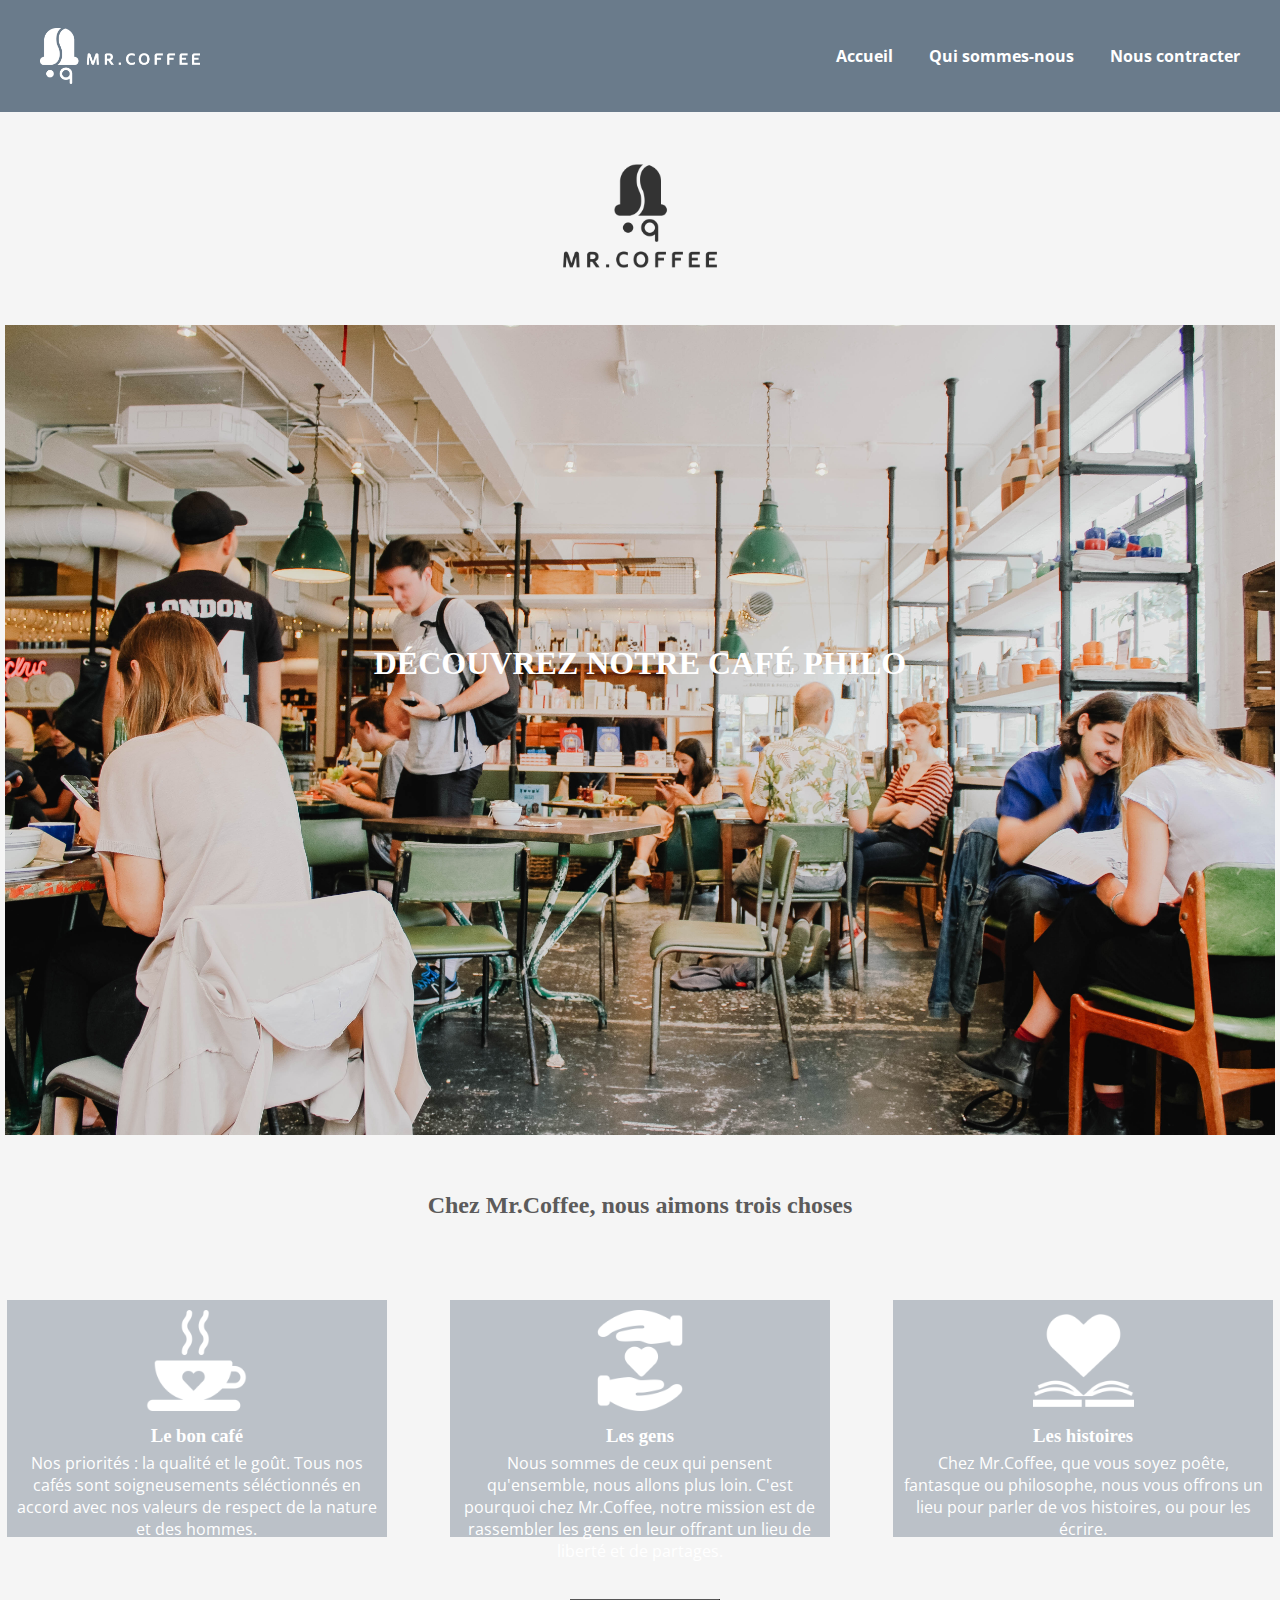
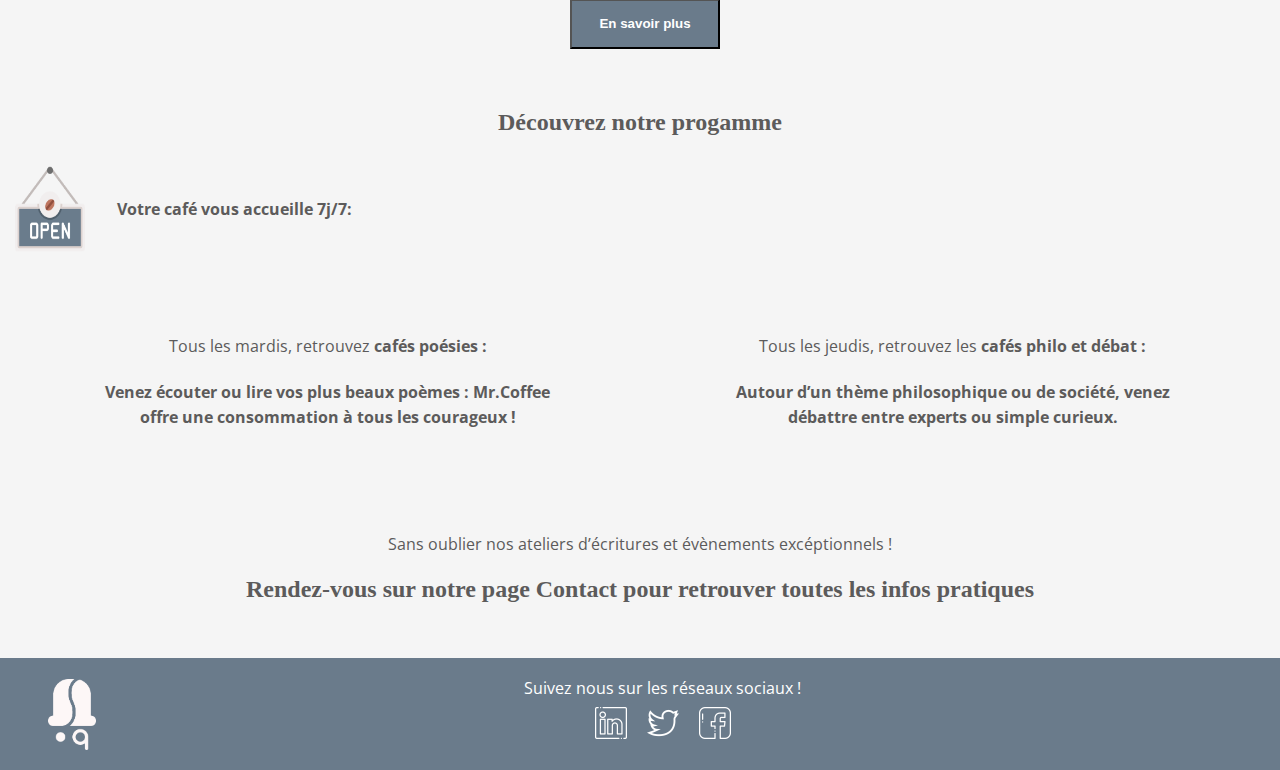
<file: index.html>
<!DOCTYPE html>
<html lang="en">
<head>
  <meta charset="UTF-8">
  <meta http-equiv="X-UA-Compatible" content="IE=edge">
  <meta name="viewport" content="width=device-width, initial-scale=1.0">
  <title>Mr Coffee's Index Page</title>
  <link rel="stylesheet" href="/application.css">
</head>
<body class = "flex column space-between">
  <header>
    <div class = "nav-items flex space-between">
      <img class = "header-logo" src = "assets/full_logo_white.png" 
      alt="Mr Coffee's logo, a flat, black, man wearing a hat on top.">
      <nav>
        <p><a href = "/">Accueil</a></p>
        <p><a href = "/about.html">Qui&nbsp;sommes&#8209;nous</a></p>
        <p><a href = "/contact.html">Nous&nbsp;contracter</a></p>
      </nav>
    </div>
      <div>      
      <img class = "main-header-logo flex" src="/assets/logo_mrcoffee.png" 
      alt= "Mr Coffee's logo with a flat, black, man wearing a black hat on top.">
    </div>    
  </header>
  <!-- Main part of the page -->
  <main>
    <div class="main-image">
      <h1>DÉCOUVREZ NOTRE CAFÉ PHILO</h1>
      <img src="/assets/mr_coffee_salle.jpg"
        alt="Mr Coffee's refreshing and busy cafe.">
    </div>

    <!-- Section is used to place all the related distinct content together with heading or sometimes without -->
    <section>
      <h2 >Chez Mr.Coffee, nous aimons trois choses</h2>
      
      <!-- Flex with space between the 3 containers with different likes-->
        <div id = "more" class="likes flex space-between">
          <div class="likes-list">
            <img src="/assets/icon_café.png" alt="Good Coffee">
            <h3>Le bon café</h3>
            <p>
              Nos priorités : la qualité et le goût. Tous nos cafés sont
              soigneusements séléctionnés en accord avec nos valeurs de respect
              de la nature et des hommes.
            </p>
          </div>

          <div class="likes-list">
            <img src="/assets/icon_gens.png" alt="People">
            <h3>Les gens</h3>
            <p>
              Nous sommes de ceux qui pensent qu'ensemble, nous allons plus
              loin. C'est pourquoi chez Mr.Coffee, notre mission est de
              rassembler les gens en leur offrant un lieu de liberté et de
              partages.
            </p>
          </div>

          <div class="likes-list">
            <img src="/assets/icon_histoires.png" alt="The Stories">
            <h3>Les histoires</h3>
            <p>
              Chez Mr.Coffee, que vous soyez poête, fantasque ou philosophe,
              nous vous offrons un lieu pour parler de vos histoires, ou pour
              les écrire.
            </p>
          </div>
        </div>
        <button type = "button">En savoir plus</button>
    </section>
    <!-- Another section for the promotions content -->
        <section> 
          <div  class = "sec2">
            <h2>Découvrez notre progamme</h2>
            <div class = "open-time flex">
              <img class="open" src="/assets/icon_open.png" alt="Mr. Coffee's Open logo">
              <p>Votre café vous accueille 7j/7:</p>
            </div>
          <div class="specials flex space-between" >
            <div class = "special-day flex column">
              <p>Tous les mardis,
                retrouvez <strong> cafés poésies :</strong></p>
              <p><strong>Venez écouter ou lire vos plus beaux
                poèmes : Mr.Coffee offre une
                consommation à tous les courageux !</strong></p>
            </div>
            <div class = "special-day flex column space-between">
              <p>Tous les jeudis,
                retrouvez les <strong>cafés philo et débat :</strong></p>
              <p><strong>Autour d’un thème philosophique ou de
                société, venez débattre entre experts ou
                simple curieux.</strong></p>
            </div>
          </div>
          </div>
          <p>Sans oublier nos ateliers d’écritures et évènements excéptionnels !</p>
          <h2>Rendez-vous sur notre page Contact pour retrouver
            toutes les infos pratiques</h2>
        </section>       
  </main>
  <!-- footer data with logo and social media links -->
  <footer class = "footer flex">
    <img class="footer-logo" src="/assets/logo_blanc.png" alt="Mr Coffee logo, a flat, white, man wearing a hat on top.">
    <div class = "find-us flex">
      <p>Suivez nous sur les réseaux sociaux&nbsp;!</p>
      <!-- class for social media links and logos when clicked on links gets opened in a new window due to the target -->
        <div class="socials">
        <a href="https://www.linkedin.com/" target="_blank"> 
          <img src="/assets/logo_linkedin.png" alt="LinkedIn white logo"></a>
        <a href="https://www.twitter.com/" target="_blank">
          <img src="/assets/logo_twitter.png" alt="Twitter white logo"></a>
        <a href="https://www.facebook.com/" target="_blank">
          <img src="/assets/logo_facebook.png" alt="Facebook white logo"></a>
       </div>
    </div>
  </footer>
</body>
</html>
</file>
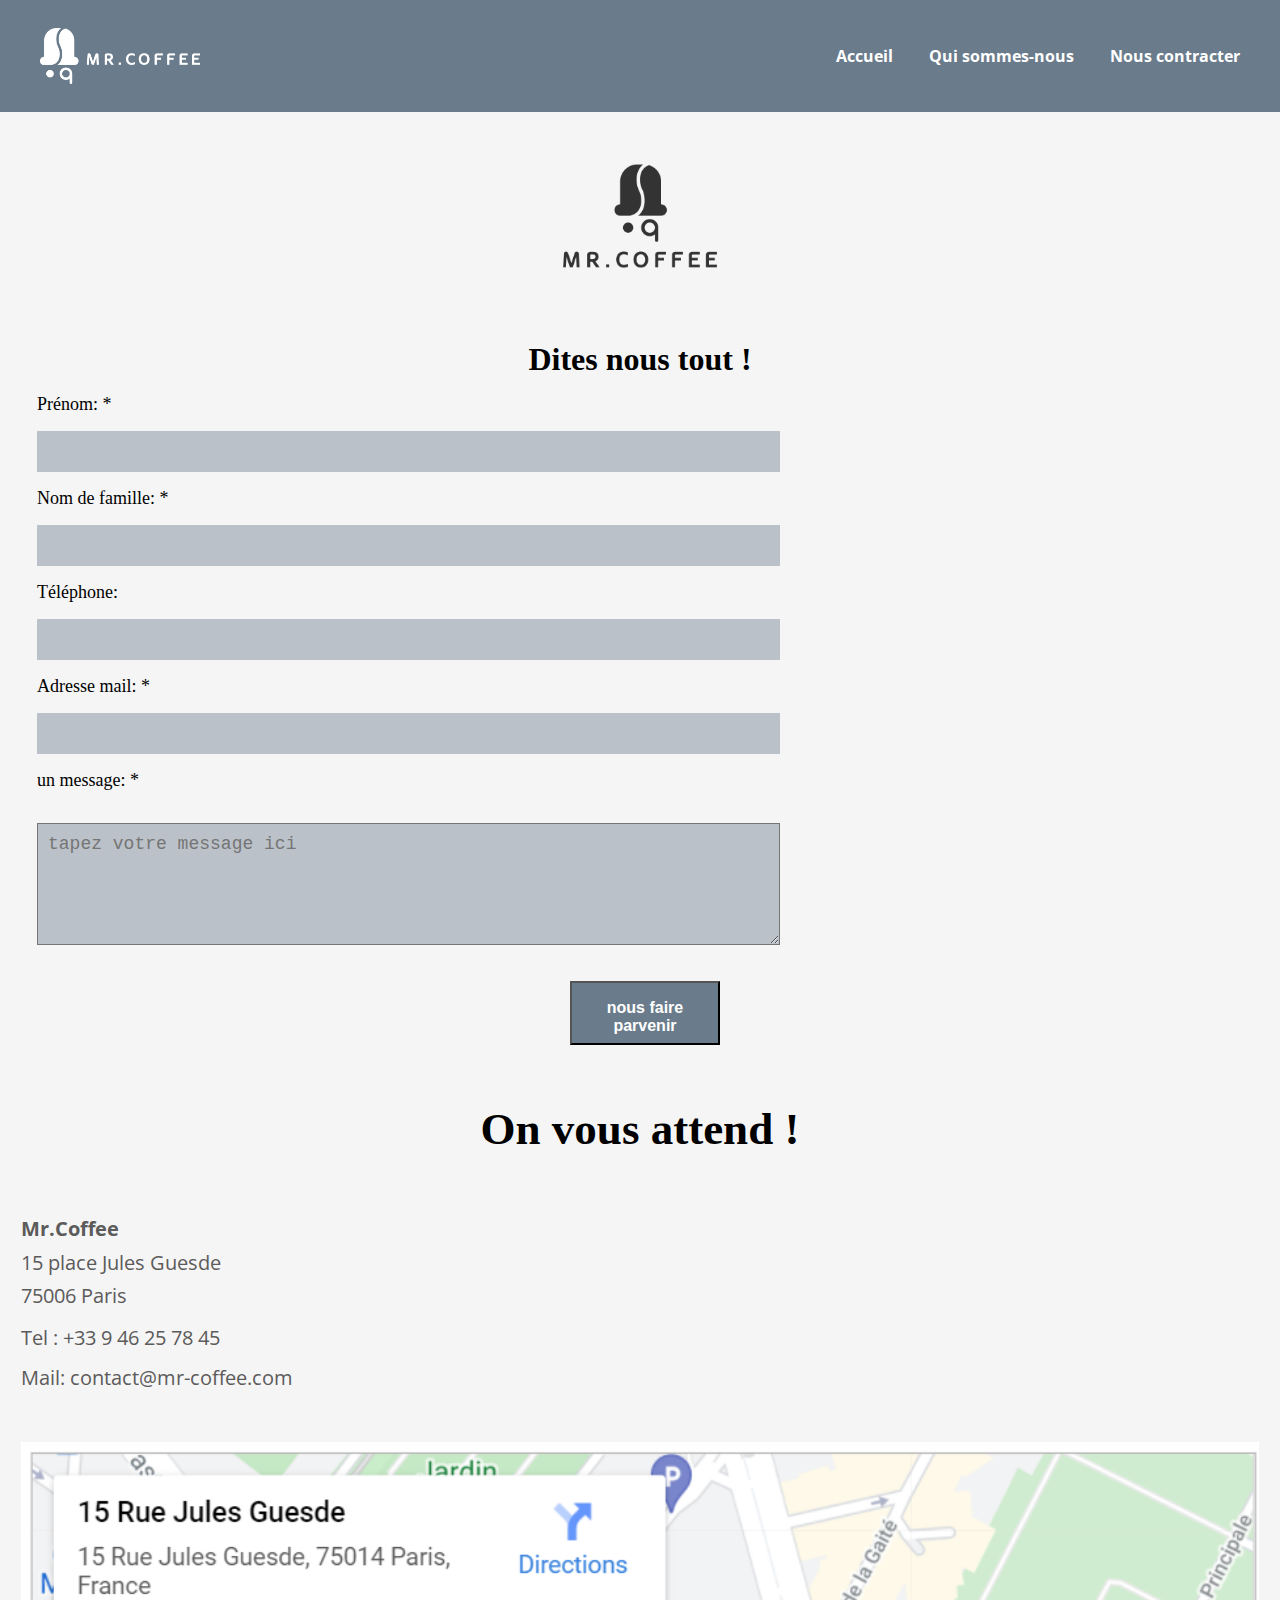
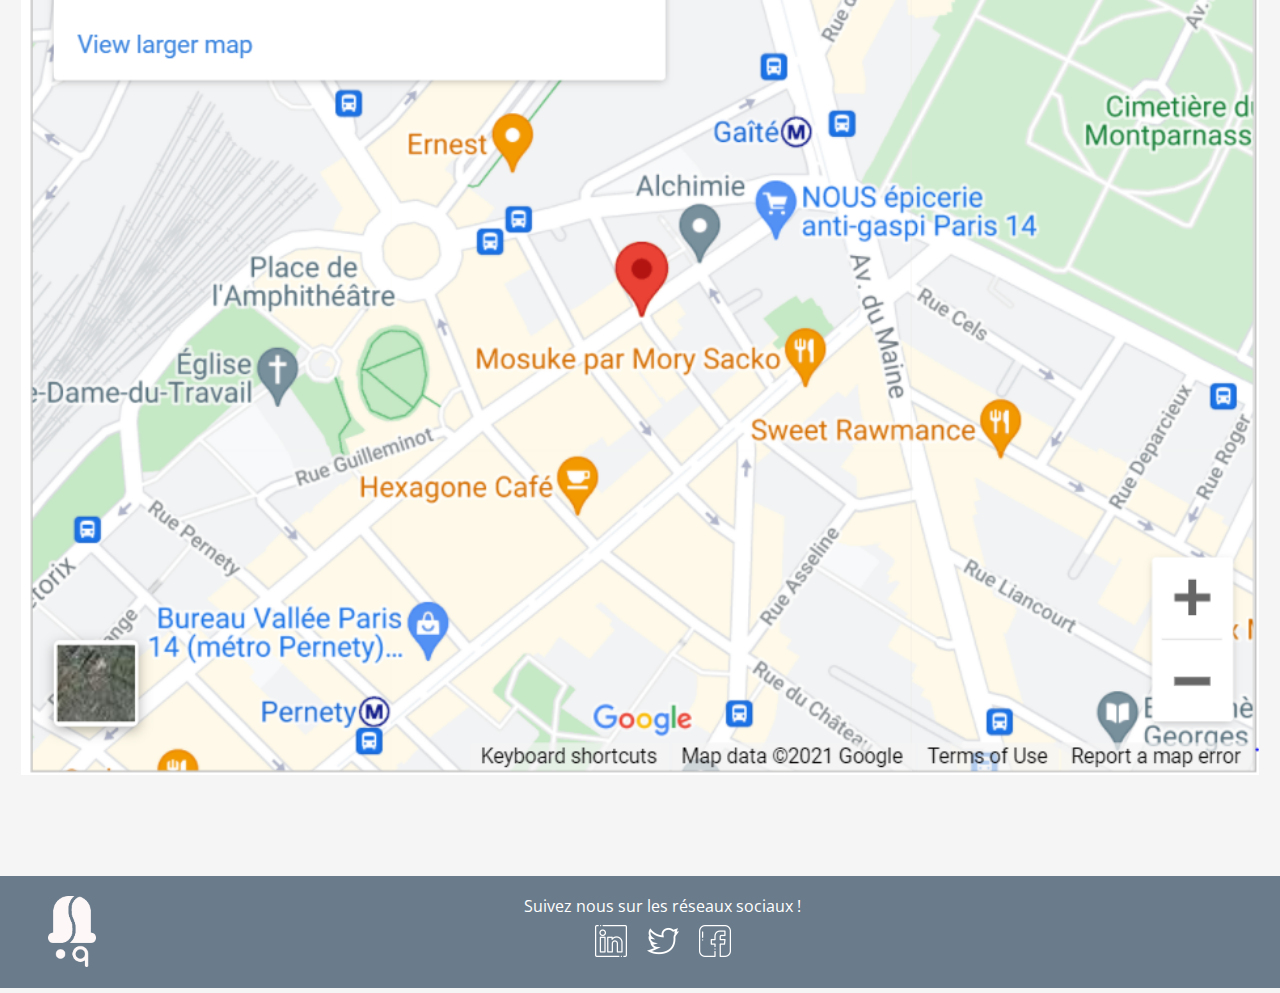
<file: contact.html>
<!DOCTYPE html>
<html lang="en">
<head>
  <meta charset="UTF-8">
  <meta http-equiv="X-UA-Compatible" content="IE=edge">
  <meta name="viewport" content="width=device-width, initial-scale=1.0">
  <title>Mr Coffee's About Page</title>
  <script src="contact_formhandler.js" defer></script>
  <link rel="stylesheet" href="/application.css">
</head>
<!-- <body class = "flex column space-between"> -->
  <body >

  <div class="overlay hidden" id = "overlay"></div>
  <!-- Modal window -->
  <div class = "modal hidden" id = "modal">
    <!-- Modal logo -->
    <div>
      <img src="/assets/logo_mrcoffee.png" 
          alt= "Mr Coffee's logo with a flat, black, man wearing a black hat on top.">  
    </div>
    <!-- Modal content -->
    <div>      
      <h2>MERCI</h2>
      <p><strong>Votre message a bien été envoyé !</strong></p><br>
      <p>Nous essaierons d’y répondre au mieux dans les plus brefs <br>délais. À bientot chez Mr.Coffee</p>
      <div>    
        <button id="closemodal" type="submit">FERMER</button>
      </div>    
    </div>
  </div> 
  
  <header>
    <div class = "nav-items flex space-between">
      <img class = "header-logo" src = "assets/full_logo_white.png" 
      alt="Mr Coffee's logo, a flat, black, man wearing a hat on top.">
      <nav>
        <p><a href = "/">Accueil</a></p>
        <p><a href = "/about.html">Qui&nbsp;sommes&#8209;nous</a></p>
        <p><a href = "/contact.html">Nous&nbsp;contracter</a></p>
      </nav>
    </div>
      <div>              
      <img class = "main-header-logo flex" src="/assets/logo_mrcoffee.png" 
      alt= "Mr Coffee's logo with a flat, black, man wearing a black hat on top.">
    </div>    
  </header>
  <main>
    <div class="form column"> 
      <h1>Dites nous tout !</h1>
     <!-- Form Data -->
      <form id="formdata">        
          <label for="fname">Prénom: *</label>
          <input class="inputs" type="name" id="fname" name="firstname"
           required size=45>
      
          <label for="lname">Nom de famille: *</label>
          <input class="inputs" type="name" id="lname" name="lastname" 
           required size=45>
      
          <label for="phone">Téléphone:</label>
          <input class="inputs" type="tel" id="phone" name="phone" 
           size=45>

          <label for="email">Adresse mail: *</label>
          <input class="inputs" type="email" id="email" name="email" 
           required size=45>

          <label for="message">un message: *</label>
          <textarea class="inputs" id="message" name="message" rows="5" 
           placeholder="tapez votre message ici" required ></textarea>       
        <div>    
          <button id ="submitform" type="submit" class = "buttonoverlay">nous faire parvenir</button>
        </div>      
      </form>    
  </div>
  <!-- Contact Details -->
    <div class = "contact flex column">
      <h1>On vous attend !</h1>      
    
      <div class = "details1">
        <p><strong>Mr.Coffee</strong></p>
        <p>15 place Jules Guesde</p>
        <p>75006 Paris</p>
      </div>
      <div class = "details2">
        <p>Tel : +33 9 46 25 78 45</p>
        <p>Mail: contact@mr-coffee.com</p>
      </div>
      <img src="/assets/Mr_coffee_map.PNG" alt = "Map of Mr Coffee's location">
      </div>

  </main>
  <!-- footer data with logo and social media links -->
  <footer class = "footer flex">
    <img class="footer-logo" src="/assets/logo_blanc.png" alt="Mr Coffee logo, a flat, white, man wearing a hat on top" />
    <div class = "find-us flex">
      <p>Suivez nous sur les réseaux sociaux&nbsp;!</p>
      <!-- class for social media links and logos when clicked on links gets opened in a new window due to the target -->
        <div class="socials">
        <a href="https://www.linkedin.com/" target="_blank"> 
          <img src="/assets/logo_linkedin.png" alt="LinkedIn white logo"/></a>
        <a href="https://www.twitter.com/" target="_blank">
          <img src="/assets/logo_twitter.png" alt="Twitter white logo"/></a>
        <a href="https://www.facebook.com/" target="_blank">
          <img src="/assets/logo_facebook.png" alt="Facebook white logo"/></a>
       </div>
    </div>
  </footer>
</body>
</html>
</file>
<file: application.css>
/*--import the Open Sans goofle font for different languages--*/
@import url('https://fonts.googleapis.com/css2?family=Open+Sans:wght@400;700&display=swap');

/* VARIABLES ---------------------- */
/* Good practice to declare global variables so that we can reuse throughout the code*/
:root {
  --primary-color: #6a7b8b; /*--background color for header and footer--*/
  --secondary-color: #bbc1c8; /*--secondary background color for the main section--*/
  --background-color: #f5f5f5; /*--primary background color--*/
  --text-color: #5c5b5b; /*--grey text--*/
  --white: #ffffff; /*--white text--*/
  --font: 'Open Sans', sans-serif; /*--by default the text size is 16--*/
}
/* --remove the margin and padding for every element in the page before and after-- */
*, *::before, *::after {
    margin: 0;
    padding: 0;
    /*--Specifying box size retain the element size but any changes in padding would effect the contents--*/
    box-sizing: border-box; 
    /* border: orangered solid; */
  }


  /* General layout and global properties */  
 a{ 
    text-decoration: none;
    color: var(--white);
  }
  a:hover{
      text-decoration-line:underline; 
  }
  
  body {    
    width: 100vw;
    min-height: 100vh;
    background-color:var(--background-color);
  }

  main {    
    /* max-width: 1080px; */
    margin: 0 auto;
    flex-grow: 1;
    padding: 5px;
    align-content: center;
    background-color:var(--background-color);
    
  }
  p{
      color:var(--text-color);
      text-align: center;
      font-weight: 400;
      font-family: var(--font);
  }

  /* flex properties */
 .flex{
    display: flex;
 }

.flex.space-between{
    justify-content: space-between;
}
.flex.column{
    flex-direction: column;
}
.flex.row{
    flex-direction: row;
}

/* header and footer common properties */
.nav-items, footer{
    background: var(--primary-color);
    padding: .5rem 2.5rem;   /*spacing around the content*/
    align-items: center; 
    height:7rem;
    width: 100%;    
  }
/* Header */
.header-logo{
    width: 10rem;    
}
.nav-items p{ /* avoid overlapping */
    display: inline; 
    margin-left: 2rem;  
    font-weight: 700; 
}
.main-header-logo{
    width: 15rem;
    padding: 1rem 2rem;
    align-items: center;
    margin: 0 auto;   
}
/* Main Page */
.main-image img{
    width: 100%;
    margin-bottom: 2rem;
} 
.main-image{
    position: relative;
}
.main-image h1{
    position: absolute;
    width: 100%;
    top: 40%;
    color: var(--white);
    text-align: center;
    transform: translateY(-50%);
    padding: .5rem;     
}  
h2{
    color:var(--text-color);
    text-align: center;  
    justify-content: center;
    font-weight: 700;
    line-height: 200%;
    padding: 10px;
    margin-bottom: 30px;
}  

/* Contents of the main page*/
.likes{
    width: 100%;
    color: var(--white);
    text-align:center;
    align-items: center;
    padding: 2px;   
}

.likes-list {   
    background-color:var(--secondary-color);
    width: 30%;
    height: 80%;
    text-align: center;
    padding: 5px;
    
}
.likes-list p{
    color:var(--white);
}
.likes-list img {
    width: 30%;
    text-align: center;
    padding: 5px;    
    margin-bottom: 5px;
}    
.likes-list h3{
    margin-bottom: 5px;
}
  
/* Button properties of the main page*/
   #more{width:100%; height:300px;}
    button{height:50px; position:relative; margin: 30px 1px -1px -70px; width:150px; top:50%;
         left:50%;background-color: var(--primary-color);color: var(--white);font-weight: 700;} 

/* cafe opening hours */
.open-time{
    width: 80%;
}
.open{
    width: 5rem;
    padding-left: 10px;

}
.open-time p{
    padding-top: 2rem;
    padding-left: 2rem;
    padding-bottom: 2rem;
    color: var(--text-color);
    font-family: var(--font);
    font-weight: 700;
    justify-content:space-evenly;
    align-items: center;

}
/* Special Programs section*/
.specials p{
    color: var(--text-color);
    font-family: var(--font);
    line-height: 1.6;
  
}
.specials{
    width: 100%; 
    padding: 10px;
}

.special-day p{
    padding: 10px;
    color: var(--text-color);
    justify-content: center;
    align-items: center;
    font-family: var(--font);
}
.special-day{
    width: 50%;
    height: 60%;
    margin: 5% 5%;
    
}
.sec2{
    margin-bottom: 20px;
}
.sec2 h2{
    margin-top: 40px;
    margin-bottom: 10px;
}

.footer-logo{
    width: 4rem;
    padding: .5rem;
}

.footer p{
    color: var(--white);
}
.find-us{
    flex-direction: column;
    align-items: center;
    margin: 10% 35%;  
}
.socials img{
    width: 3rem;
    padding: .5rem;
}


/* About page properties */
.btc{
    background-color: var(--white);
    width:100%;
    line-height:1.6;
    padding-bottom: 3rem;
}
.btc p{
    color: var(--text-color);
    font-family: var(--font);
    line-height: 1.6;
    padding-top: 1rem;
    padding-bottom: .5rem;
    text-align:left;
    font-weight: 400;
    font-size: 20px;
}
.split-class{
    width:90%;
    padding: 1rem 1rem;
}
.btc h1{
    padding-bottom:1rem;
    color: var(--text-color);
    font-family: var(--font);
    line-height: 1.6;
    font-weight: 400;    
    text-align:left;
    font-size: 35px;
}
.btc img{
    width: 35rem;
    justify-content: right;
    align-self:flex-end;
    padding: 0rem 2rem;
}

/* Contact page properties */
.contact h1{
    text-align: center;
    justify-content: center;
    padding-bottom: 3rem;
    font-size: 45px;
}
.contact{    
    background-color:var(--background-color);
    padding:1rem 1rem;
    line-height: 1.6;
    width: 100%;
}
.details1 p{
    text-align:left;
    padding-bottom:.1rem;
    font-size: 20px;
}

.details2 p{
    text-align:left;
    padding-top: .5rem;
    font-size: 20px;
    
}
.contact img{
    padding-top: 3rem;
    padding-bottom: 5rem;
    width: 100%;
}

/* Form data of the contact page */
.form{
    width:100%;
    background-color:var(--background-color);
    padding: 1rem 1rem; 
}
.form h1{
    text-align: center;
}
label{
    display: block;
    font-size: 18px;   
    border:none;
    margin: 1rem 1rem;
}
input{
    display: block;
    background-color:var(--secondary-color);
    font-size: 18px;   
    border:none;
    margin: 0rem 1rem;
    width:60%;
    padding: 10px;
    color: var(--white);    
    
}
#message{
    background-color:var(--secondary-color);
    font-size: 18px;
    color: var(--white);
    margin: 1rem 1rem;
    width:60%;
    padding: 10px;

} 
#submitform{
    background-color:var(--primary-color);
    font-size: 16px;
    height: 4rem;
    color: var(--white);
    padding: 1rem 1rem;
    margin-top:1rem;
    margin-bottom:1rem;
    justify-content: center;
    align-items: center;
}

.modal{
    position: fixed;
    background-color: var(--white);
    align-items: center;
    width: 55vw;
    height: 60vh;
    margin-left: 10%;
    margin-top: 10%;
    justify-content: center;
    box-shadow: 3px 3px 5px rgba(0,0,0,0.3);
    border-radius: 10px;    
    overflow: scroll;
    pointer-events: all;  

}

.modal img{
    width: 8rem;
    padding: .2rem .2rem;
    margin: .1rem .1rem;   
}
#closemodal{
    color: var(--white);
    border-radius:10px;
    padding: 10px;
    
}

.hidden{
     display: none; 
}

body.modal-active{
    width: 100vw;
    height: 100vh;
    overflow: hidden;
    pointer-events: none;
}
.overlay{
    width: 100vw;
    height: 100vh;
    background-color: rgba(167, 163, 163, 0.3);
    position: fixed;
}
.buttonoverlay{
    background-color:rgba(167, 163, 163, 0.3);
    height: 4rem;
}

/* properties change when the screen size decreases */
@media screen and (max-width: 1080px) {
     p {
      font-size: 0.875rem;
    }  
    .likes {
      flex-direction: column;
      justify-content: space-between;
      align-items: center;
    }
  
    .likes-list {
      margin-bottom: 25px;
      width: 60%;
      padding: 5px;
    }
    .find-us{      
        width: 100%;  
        flex-direction: column;
        flex-wrap: nowrap;
        align-items: center;
        margin: 10% 10%;
    }
    #more{width:100%; height:1000px;}
    button{
        height:50px; position:relative; margin: 40px 1px -1px -70px; width:150px; top:50%;
         left:50%;background-color: var(--primary-color);color: var(--white);font-weight: 700;
        } 
    
    .btc{
        flex-direction: column;
        width:100%
    }
    .split-class{
        width:100%;
        height: 100%;
    }
    .btc img{
        width: 100%;
        justify-content: right;
        align-self:flex-end;
        padding: 1rem 1rem;
    }   
  
@media screen and (max-width: 500px) 
{
    .nav-items p{ 
            display:block;            
            align-items: center;
            justify-content: center;
    }
    .header-logo{
        width: 8rem;    
    }
    .main-header-logo{
        width: 12rem;
    }
    .main-image h1{
        font-size: 14px;
    }
    .likes-list {
      width: 100%;
    }
    .find-us{        
        flex-direction: column;
        align-items: center;
        margin: 1rem 1rem; 
    }
    .header-logo{
        display: none;
    }
    .btc{
        flex-direction: column;
    }
    .split-class{
        width:100%;
        height: 100%;
    }
    .btc h1{
        font-size: 25px;
    }
    .btc p{
        font-size: 14px;
    }
    .btc img{
        width: 100%;
        height: 90%; 
        justify-content: right;
        align-self:flex-end;
        padding: 1rem 1rem;
    }
    .contact{    
        padding:1rem 1rem;
        line-height: 1.6;
        width: 100%;        
    }
    .contact h1{
        font-size: 30px;
    }
    .details1 p{
        text-align:left;
        padding-bottom:.1rem;
        font-size: 14px;
    }
    .details2 p{
        text-align:left;
        padding-top: .5rem;
        font-size: 14px;
    }
    .contact img{
        padding-top: 3rem;
        padding-bottom: 5rem;
        width: 100%;
        /* width: 50%; */

    }  
    .socials img{
        width: 2rem;
        padding: .3rem;
    }
    
    .footer-logo{
        width: 3rem;
        padding: .5rem;
    }
    .footer p{
        font-size: 12px;
    }
    }
}
</file>
